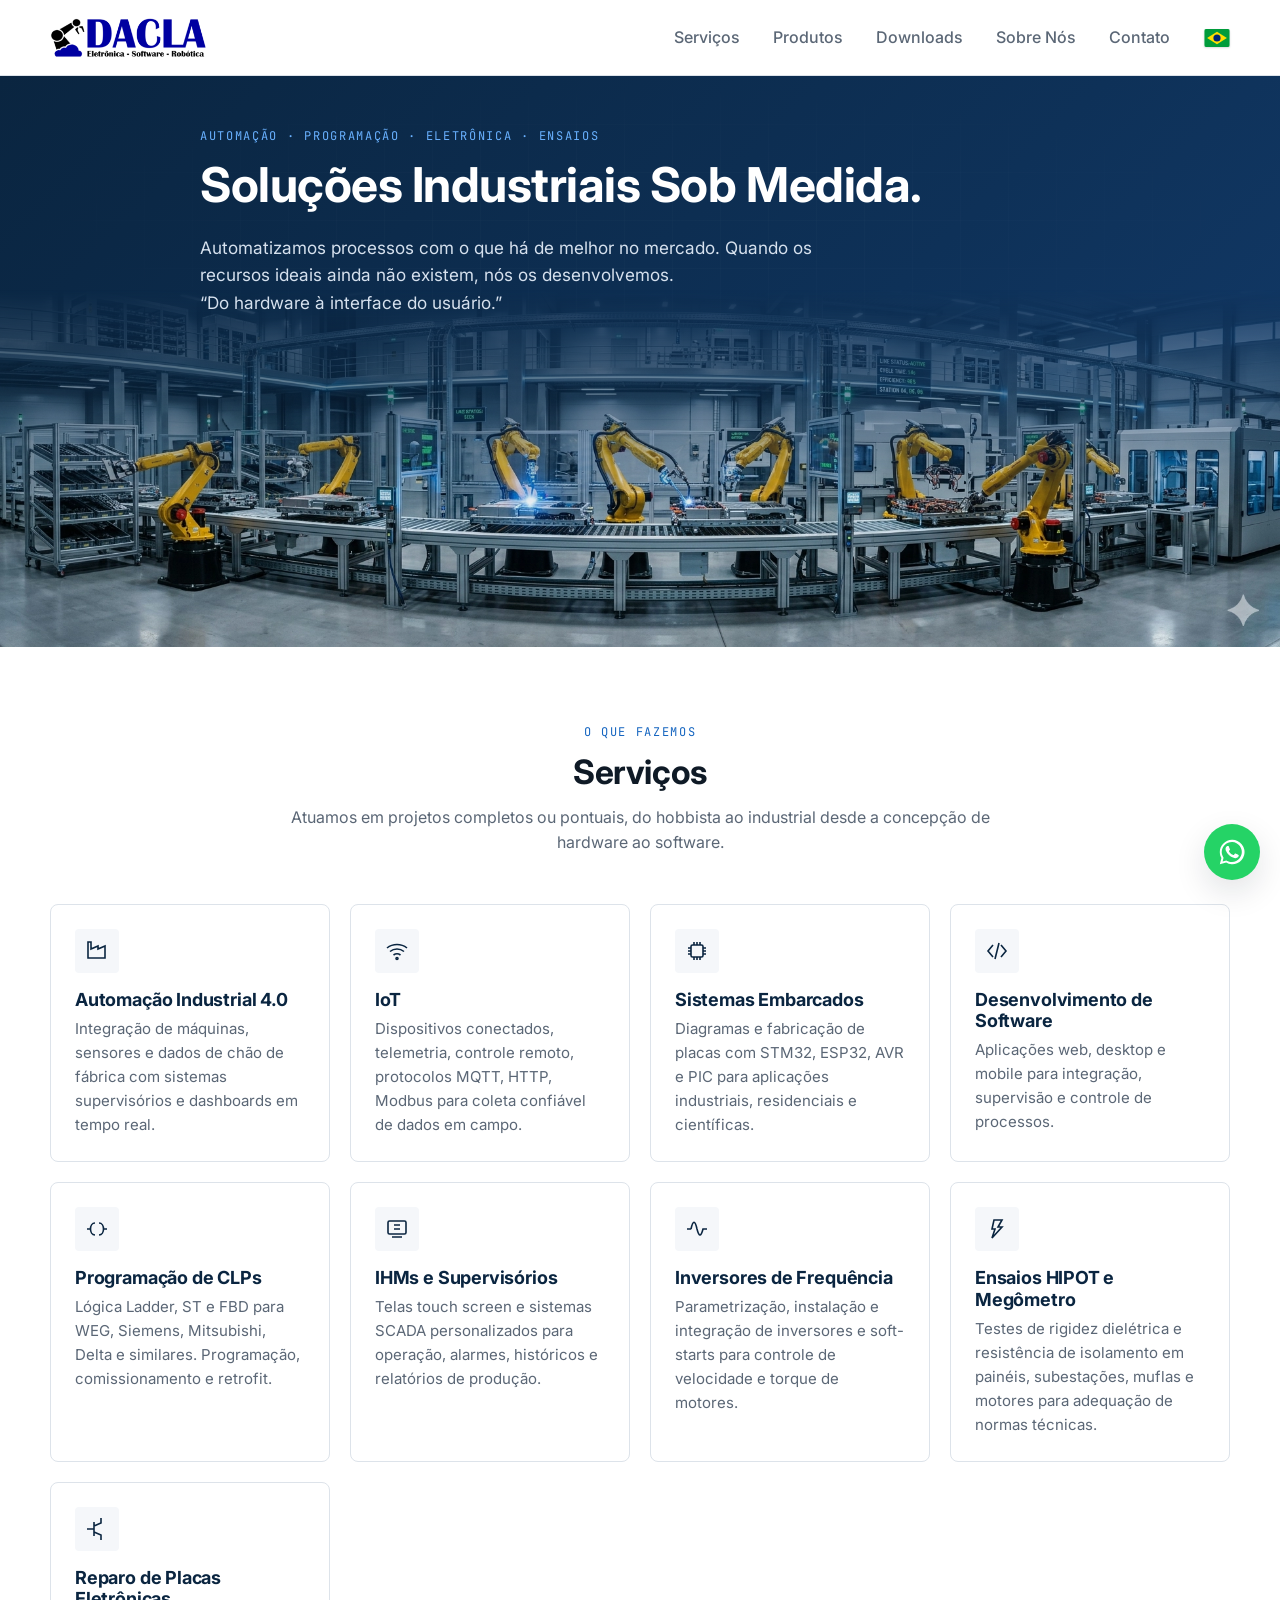
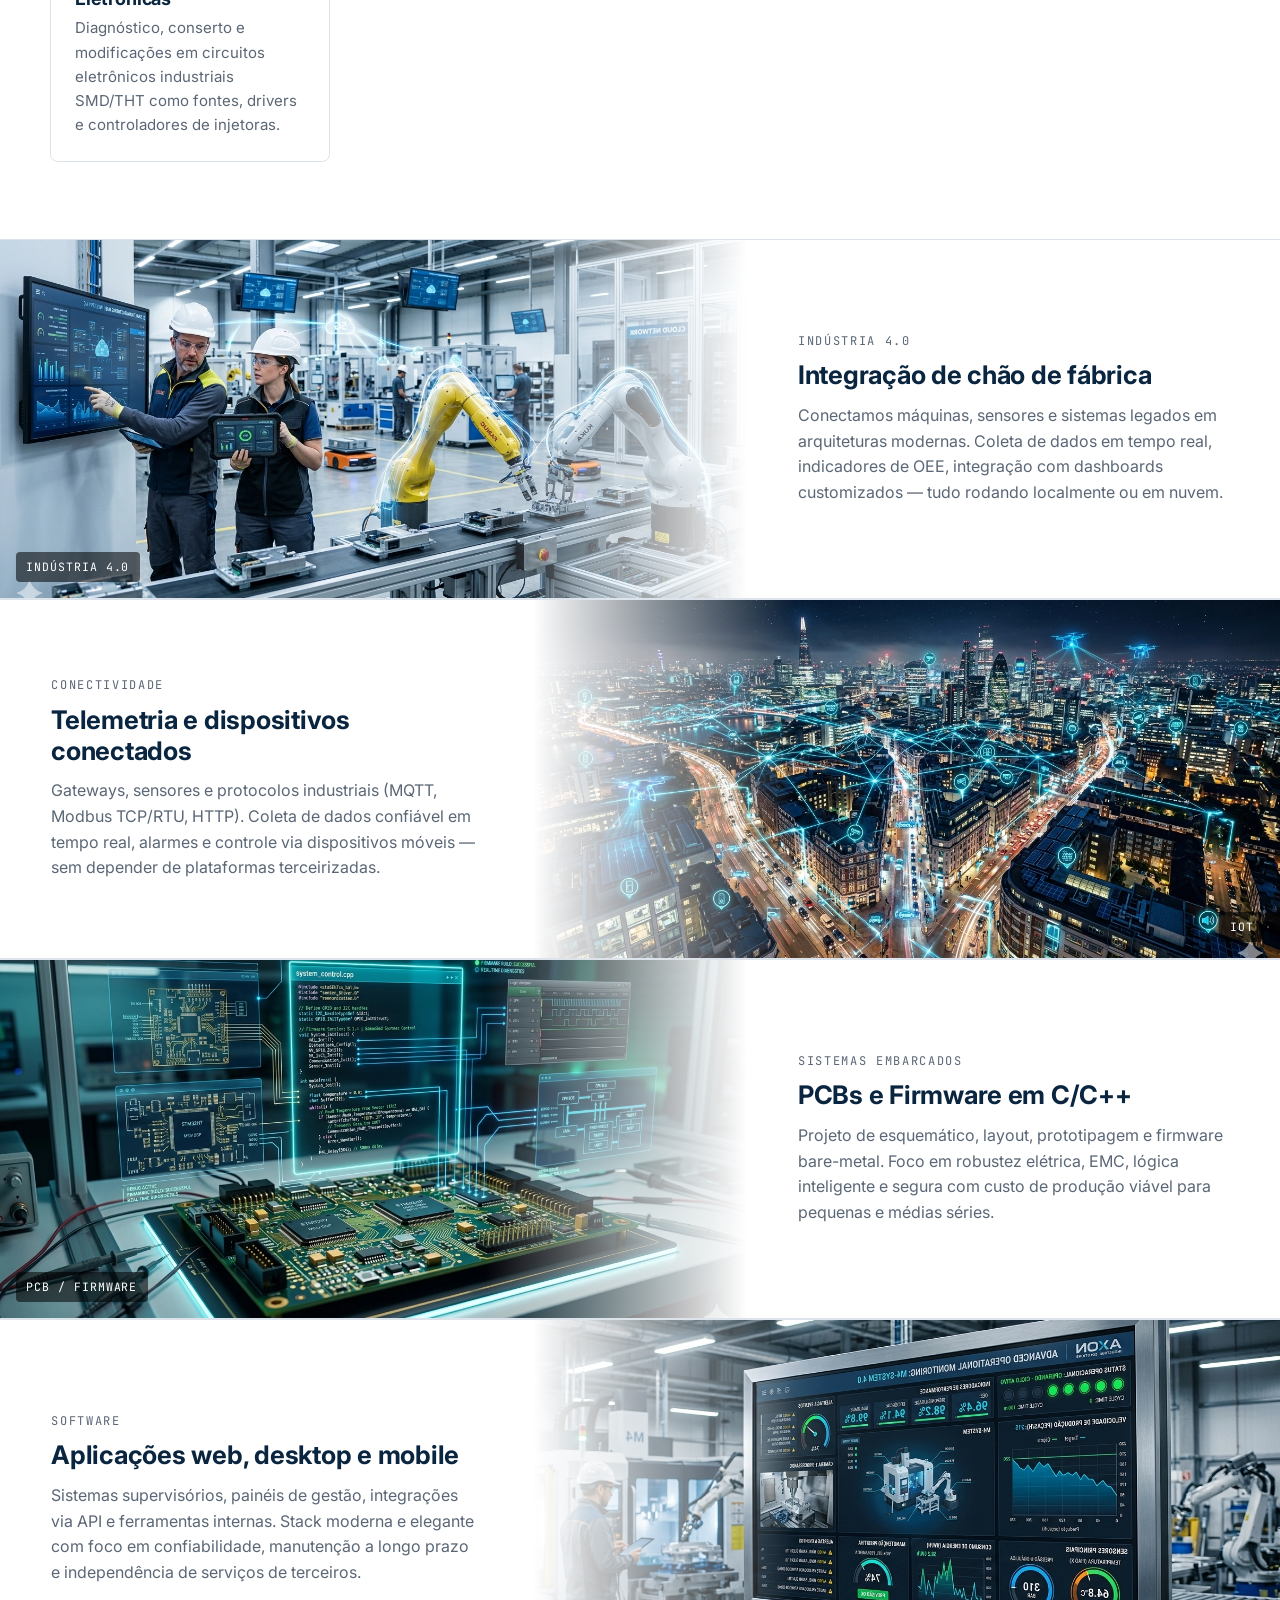
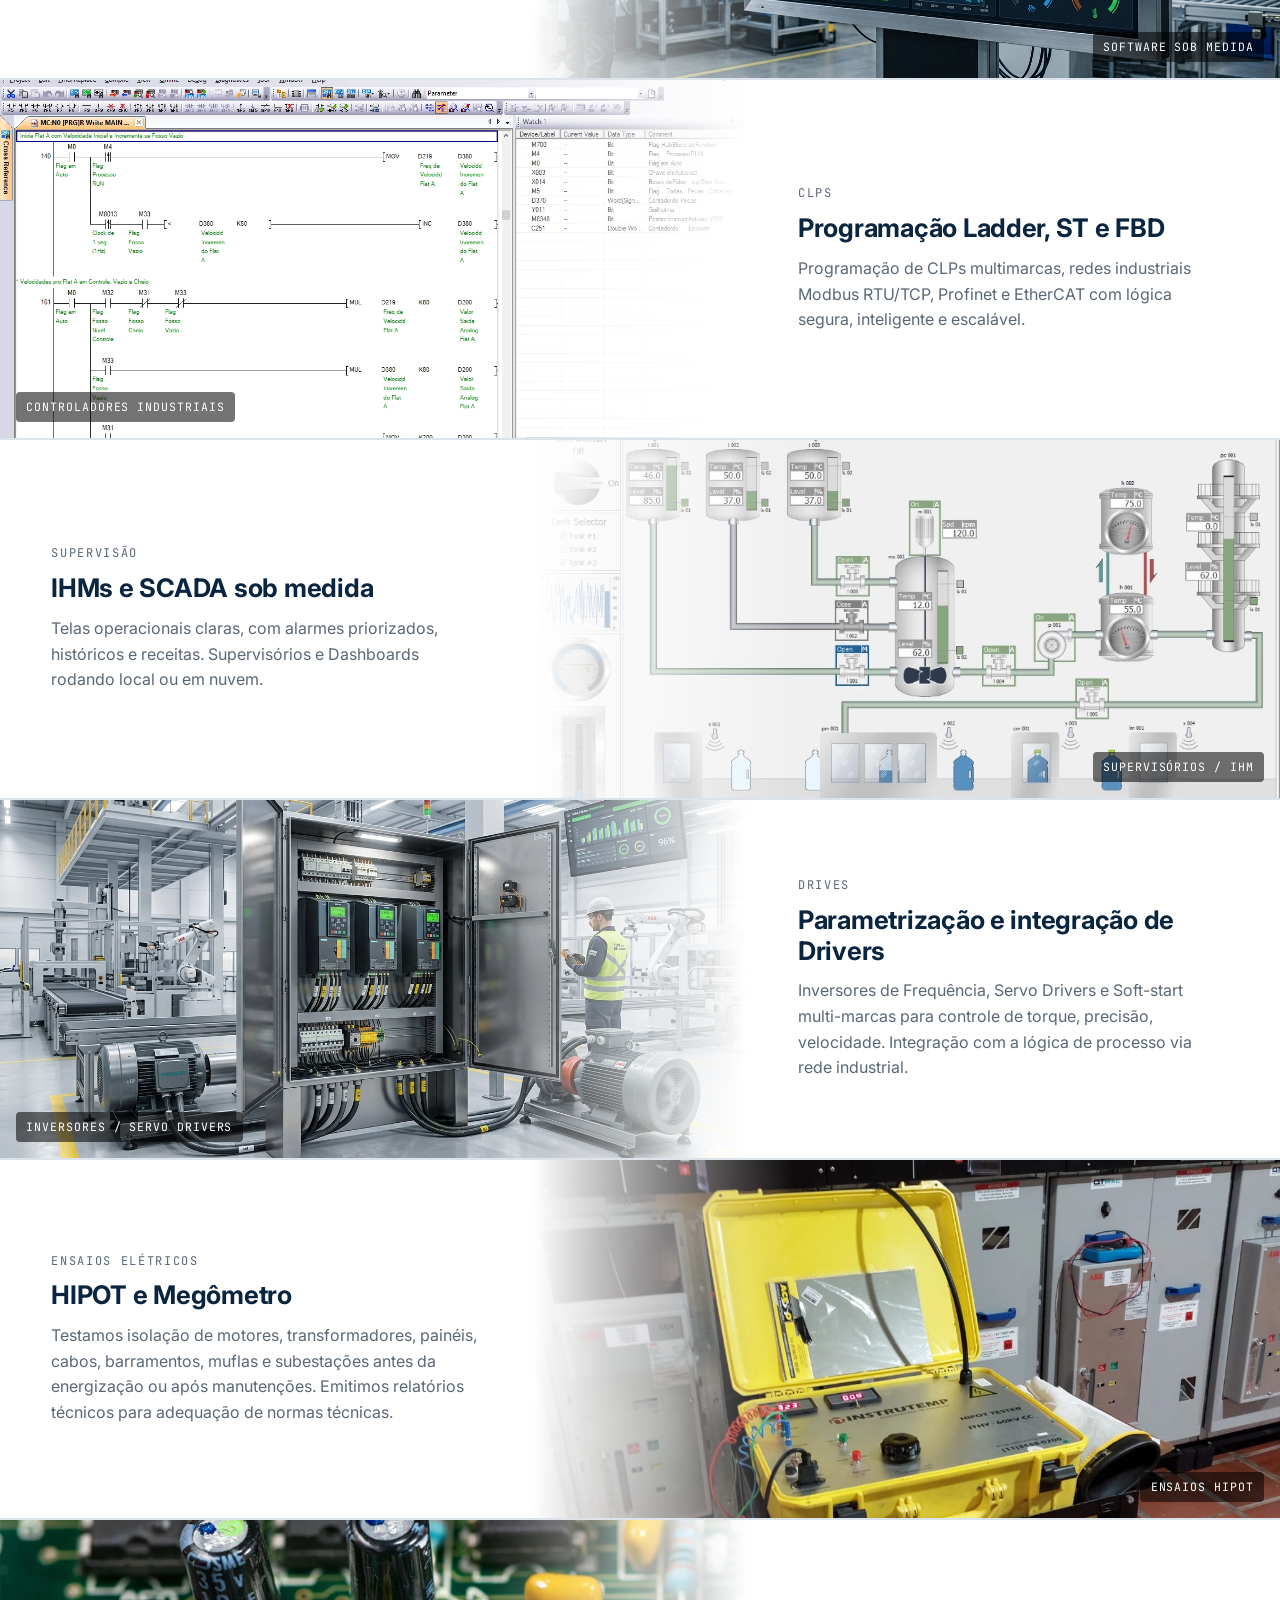
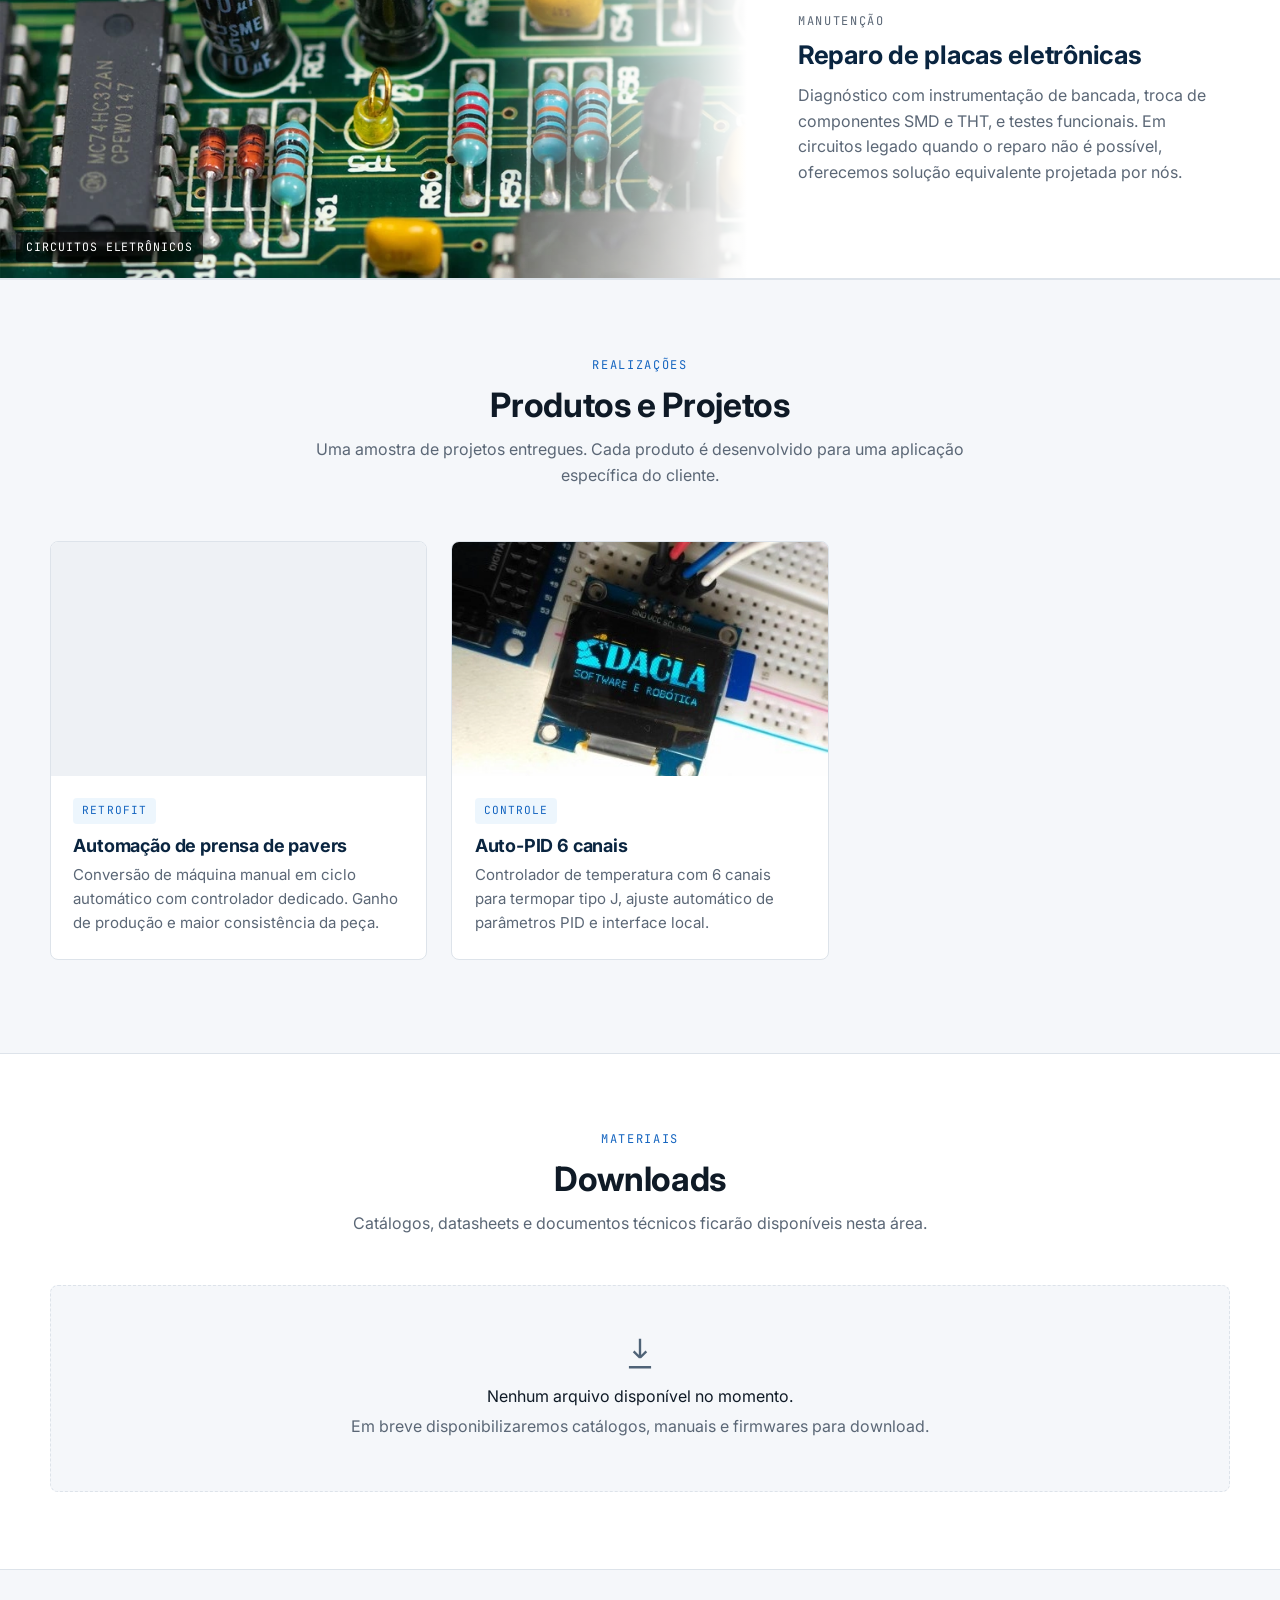
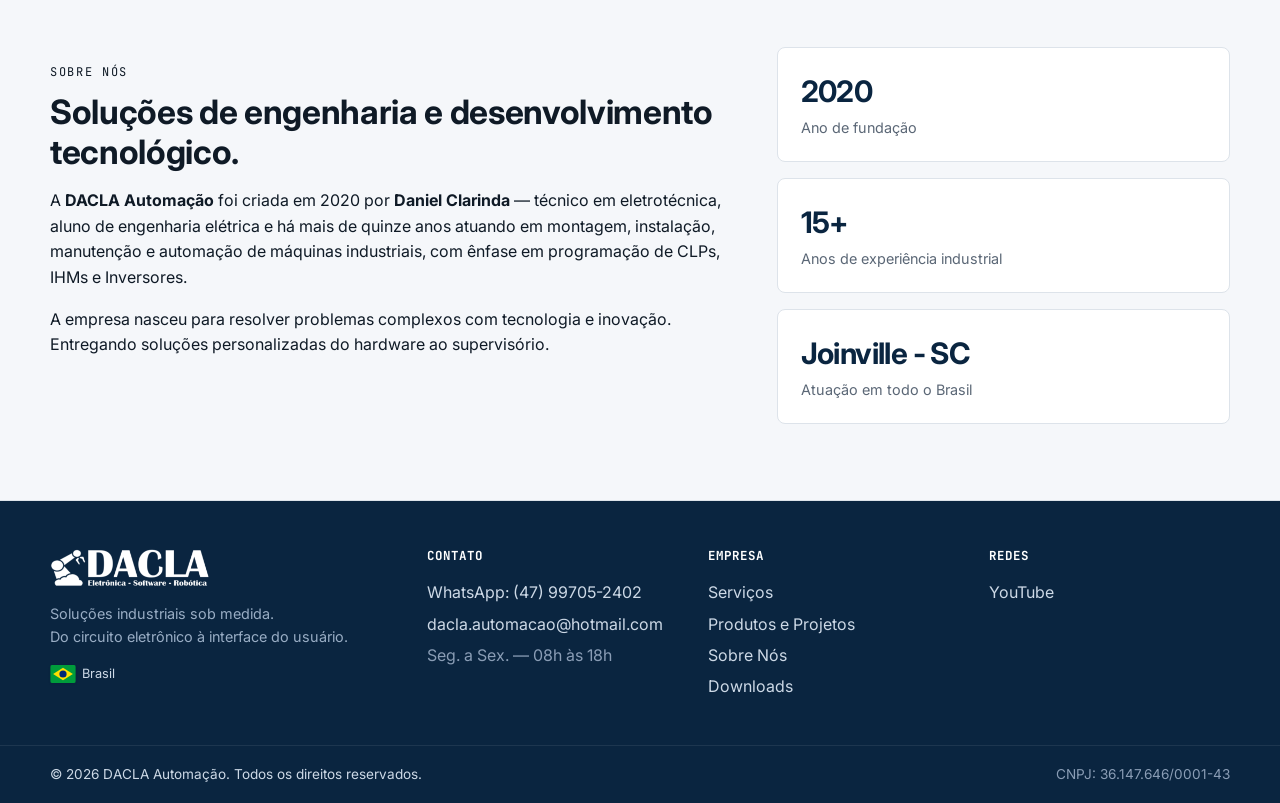
<file: index.html>
<!DOCTYPE html>
<html lang="pt-BR">
<head>
  <meta charset="UTF-8">
  <meta http-equiv="X-UA-Compatible" content="IE=edge">
  <meta name="viewport" content="width=device-width, initial-scale=1.0">
  
  <title>DACLA Automação | Projetos, Sistemas Embarcados, Programação e Ensaios</title>
  <meta name="description" content="Soluções em automação industrial 4.0, IoT, sistemas embarcados, CLPs, IHMs, inversores de frequência, ensaios com HIPOT, Megômetro, desenvolvimento e reparo de placas eletrônicas.">
  <meta name="author" content="DACLA Automação">
  <meta name="theme-color" content="#0a2540">
  <meta name="application-name" content="DACLA Automação">
  <!-- SYNC: URL canônica https://daclaautomacao.com.br/ aparece em canonical, og:url, og:image, twitter:image, schema.org (url, logo) e em sitemap.xml. Atualizar em todos. -->
  <link rel="canonical" href="https://daclaautomacao.com.br/">
  
  <!-- Open Graph -->
  <meta property="og:type" content="website">
  <meta property="og:locale" content="pt_BR">
  <meta property="og:site_name" content="DACLA Automação">
  <meta property="og:title" content="DACLA Automação — Engenharia em automação industrial e eletrônica">
  <meta property="og:description" content="Projetos sob medida em automação 4.0, sistemas embarcados, CLPs, IHMs, inversores de frequência e ensaios elétricos.">
  <meta property="og:url" content="https://daclaautomacao.com.br/">
  <meta property="og:image" content="https://daclaautomacao.com.br/assets/img/logo.png">
  
  <!-- Twitter -->
  <meta name="twitter:card" content="summary_large_image">
  <meta name="twitter:title" content="DACLA Automação">
  <meta name="twitter:description" content="Automação industrial 4.0, sistemas embarcados e eletrônica sob medida.">
  <meta name="twitter:image" content="https://daclaautomacao.com.br/assets/img/logo.png">
  
  <!-- Favicons -->
  <link rel="icon" href="favicon.ico" sizes="any">
  <link rel="apple-touch-icon" sizes="180x180" href="assets/img/apple-touch-icon.png">
  <link rel="icon" type="image/png" sizes="32x32" href="assets/img/favicon-32x32.png">
  <link rel="icon" type="image/png" sizes="16x16" href="assets/img/favicon-16x16.png">
  
  <!-- Fonts -->
  <link rel="preconnect" href="https://fonts.googleapis.com">
  <link rel="preconnect" href="https://fonts.gstatic.com" crossorigin>
  <link rel="preload" as="style" href="https://fonts.googleapis.com/css2?family=Inter:wght@400;500;600;700&family=JetBrains+Mono:wght@500&display=swap">
  <link rel="stylesheet" href="https://fonts.googleapis.com/css2?family=Inter:wght@400;500;600;700&family=JetBrains+Mono:wght@500&display=swap" media="print" onload="this.media='all'">
  <noscript><link rel="stylesheet" href="https://fonts.googleapis.com/css2?family=Inter:wght@400;500;600;700&family=JetBrains+Mono:wght@500&display=swap"></noscript>
  
  <!-- Styles -->
  <link rel="stylesheet" href="assets/css/style.css?v=2026-05-31-001">
  
  <!-- Schema.org — grafo conectando WebSite (para "site name" nas SERPs) e Organization -->
  <!-- SYNC: bloco abaixo contém telefone (+55-47-99705-2402), canal do YouTube e URLs canônicas. Todos também aparecem no footer/FAB do index.html e em 404.html. Manter espelhados. -->
  <script type="application/ld+json">
  {
    "@context": "https://schema.org",
    "@graph": [
      {
        "@type": "WebSite",
        "@id": "https://daclaautomacao.com.br/#website",
        "url": "https://daclaautomacao.com.br/",
        "name": "DACLA Automação",
        "alternateName": "DACLA",
        "inLanguage": "pt-BR",
        "publisher": { "@id": "https://daclaautomacao.com.br/#organization" }
      },
      {
        "@type": "Organization",
        "@id": "https://daclaautomacao.com.br/#organization",
        "name": "DACLA Automação",
        "url": "https://daclaautomacao.com.br/",
        "logo": "https://daclaautomacao.com.br/assets/img/logo.png",
        "foundingDate": "2020",
        "founder": {
          "@type": "Person",
          "name": "Daniel Clarinda",
          "jobTitle": "CEO"
        },
        "address": {
          "@type": "PostalAddress",
          "addressCountry": "BR"
        },
        "contactPoint": {
          "@type": "ContactPoint",
          "telephone": "+55-47-99705-2402",
          "contactType": "customer support",
          "areaServed": "BR",
          "availableLanguage": ["Portuguese"]
        },
        "sameAs": [
          "https://www.youtube.com/channel/UChazDXIuQ71YFWU7EQbSK5w"
        ],
        "knowsAbout": [
          "Projetos elétricos",
          "Automação Industrial",
          "Indústria 4.0",
          "IoT",
          "Sistemas Embarcados",
          "CLPs",
          "IHMs",
          "Inversores de Frequência",
          "Ensaios com HIPOT",
          "Ensaios com Megômetro",
          "Desenvolvimento de Software"
        ]
      }
    ]
  }
  </script>
</head>

<body>
  <!-- SVG sprite: símbolos reutilizados via <use href="#..."> -->
  <svg width="0" height="0" style="position:absolute" aria-hidden="true" focusable="false">
    <symbol id="icon-flag-br" viewBox="0 0 28 20">
      <rect width="28" height="20" fill="#009c3b"/>
      <path d="M14 3 L25 10 L14 17 L3 10 Z" fill="#ffdf00"/>
      <circle cx="14" cy="10" r="4" fill="#002776"/>
    </symbol>
  </svg>

  <a class="skip-link" href="#conteudo">Pular para o conteúdo</a>
  
  <!-- ============ HEADER ============ -->
  <header class="site-header" role="banner">
    <div class="container header-inner">
      <!-- logo -->
      <a class="brand" href="./" aria-label="DACLA Automação — página inicial">
        <img src="assets/img/logo.png" alt="DACLA Automação" width="160" height="44">
      </a>
      
      <!-- hamburger -->
      <button class="nav-toggle" id="navToggle" aria-expanded="false" aria-controls="primaryNav" aria-label="Abrir menu">
        <span></span><span></span><span></span>
      </button>
      
      <!-- menu -->
      <nav class="primary-nav" id="primaryNav" aria-label="Navegação principal">
        <ul>
          <li><a href="#servicos">Serviços</a></li>
          <li><a href="#produtos">Produtos</a></li>
          <li><a href="#downloads">Downloads</a></li>
          <li><a href="#sobre">Sobre Nós</a></li>
          <li><a href="#contato">Contato</a></li>
        </ul>
        <!-- Brasil flag -->
        <span class="flag-br" role="img" aria-label="Brasil" title="Empresa brasileira">
          <svg aria-hidden="true"><use href="#icon-flag-br"/></svg>
        </span>
      </nav>
    </div>
  </header>
  
  <main id="conteudo">
    <!-- ============ HERO ============ -->
    <section class="hero" aria-labelledby="heroTitle">
      
      <!-- background grid -->
      <div class="hero-bg" aria-hidden="true"></div>
      
      <div class="container">
        <div class="hero-inner">
          <!-- texts -->
          <p class="eyebrow">Automação · Programação · Eletrônica · Ensaios</p>
          <h1 id="heroTitle">Soluções Industriais Sob Medida.</h1>
          <p class="hero-lead">
            Automatizamos processos com o que há de melhor no mercado. Quando os recursos ideais ainda não existem, nós os desenvolvemos.<br>“Do hardware à interface do usuário.”
          </p>
        </div>
      </div>
      <!-- background image -->
      <div class="hero-media">
        <img
          src="assets/img/robo-line.webp"
          alt="Planta industrial com sistemas de automação em operação"
          loading="eager"
          decoding="async"
          fetchpriority="high">
      </div>
      
    </section>
    
    <!-- ============ SERVIÇOS ============ -->
    <section id="servicos" class="section" aria-labelledby="servicosTitle">
      
      <div class="container">
        <!-- header -->
        <header class="section-header">
          <p class="eyebrow">O que fazemos</p>
          <h2 id="servicosTitle">Serviços</h2>
          <p class="section-sub">Atuamos em projetos completos ou pontuais, do hobbista ao industrial desde a concepção de hardware ao software.</p>
        </header>
        
        <!-- cards -->
        <ul class="services-grid">
          <li class="service-card">
            <a href="#industria-40">
              <span class="service-icon" aria-hidden="true">
                <svg viewBox="0 0 24 24" fill="none" stroke="currentColor" stroke-width="1.6"><path d="M3 19 H20 V7 L13 10 V7 L6 10 V3 H3 Z"/></svg>
              </span>
              <h3>Automação Industrial 4.0</h3>
              <p>Integração de máquinas, sensores e dados de chão de fábrica com sistemas supervisórios e dashboards em tempo real.</p>
            </a>
          </li>
          
          <li class="service-card">
            <a href="#iot">
              <span class="service-icon" aria-hidden="true">
                <svg viewBox="0 0 24 24" fill="none" stroke="currentColor" stroke-width="1.6"><path d="M2 9a16 16 0 0 1 20 0"/><path d="M5 12.5a11 11 0 0 1 14 0"/><path d="M8.5 16a6 6 0 0 1 7 0"/><circle cx="12" cy="19.5" r="1"/></svg>
              </span>
              <h3>IoT</h3>
              <p>Dispositivos conectados, telemetria, controle remoto, protocolos MQTT, HTTP, Modbus para coleta confiável de dados em campo.</p>
            </a>
          </li>
          
          <li class="service-card">
            <a href="#sistemas-embarcados">
              <span class="service-icon" aria-hidden="true">
                <svg viewBox="0 0 24 24" fill="none" stroke="currentColor" stroke-width="1.6"><rect x="6" y="6" width="12" height="12" rx="1.5"/><path d="M9 3v3M12 3v3M15 3v3M9 18v3M12 18v3M15 18v3M3 9h3M3 12h3M3 15h3M18 9h3M18 12h3M18 15h3"/></svg>
              </span>
              <h3>Sistemas Embarcados</h3>
              <p>Diagramas e fabricação de placas com STM32, ESP32, AVR e PIC para aplicações industriais, residenciais e científicas.</p>
            </a>
          </li>
          
          <li class="service-card">
            <a href="#softwares">
              <span class="service-icon" aria-hidden="true">
                <svg viewBox="0 0 24 24" fill="none" stroke="currentColor" stroke-width="1.6"><path d="M8 6 3 12l5 6M16 6l5 6-5 6M14 4l-4 16"/></svg>
              </span>
              <h3>Desenvolvimento de Software</h3>
              <p>Aplicações web, desktop e mobile para integração, supervisão e controle de processos.</p>
            </a>
          </li>
          
          <li class="service-card">
            <a href="#clp">
              <span class="service-icon" aria-hidden="true">
                <svg viewBox="0 0 24 24" fill="none" stroke="currentColor" stroke-width="1.6"><path d="M 2 12 H 6 M 10 6 C 4 6 4 18 10 18 M 14 6 C 20 6 20 18 14 18 M 18 12 H 22"/></svg>
              </span>
              <h3>Programação de CLPs</h3>
              <p>Lógica Ladder, ST e FBD para WEG, Siemens, Mitsubishi, Delta e similares. Programação, comissionamento e retrofit.</p>
            </a>
          </li>
          
          <li class="service-card">
            <a href="#supervisorio">
              <span class="service-icon" aria-hidden="true">
                <svg viewBox="0 0 24 24" fill="none" stroke="currentColor" stroke-width="1.6"><rect x="3" y="4" width="18" height="13" rx="1.5"/><path d="M7 20h10M9 8h6M9 12h6"/></svg>
              </span>
              <h3>IHMs e Supervisórios</h3>
              <p>Telas touch screen e sistemas SCADA personalizados para operação, alarmes, históricos e relatórios de produção.</p>
            </a>
          </li>
          
          <li class="service-card">
            <a href="#inversores">
              <span class="service-icon" aria-hidden="true">
                <svg viewBox="0 0 24 24" fill="none" stroke="currentColor" stroke-width="1.6"><path d="M 6 12 C 8 3 10 3 12 12 M 12 12 C 14 20 16 20 18 12 L 22 12 M 2 12 L 6 12"/></svg>
              </span>
              <h3>Inversores de Frequência</h3>
              <p>Parametrização, instalação e integração de inversores e soft-starts para controle de velocidade e torque de motores.</p>
            </a>
          </li>
          
          <li class="service-card">
            <a href="#ensaios">
              <span class="service-icon" aria-hidden="true">
                <svg viewBox="0 0 24 24" fill="none" stroke="currentColor" stroke-width="1.6"><path d="M9 3 L17 3 L13 10 L17 10 L7 21 L10 12 L7 12 Z"/></svg>
              </span>
              <h3>Ensaios HIPOT e Megômetro</h3>
              <p>Testes de rigidez dielétrica e resistência de isolamento em painéis, subestações, muflas e motores para adequação de normas técnicas.</p>
            </a>
          </li>
          
          <li class="service-card">
            <a href="#eletronica">
              <span class="service-icon" aria-hidden="true">
                <svg viewBox="0 0 24 24" fill="none" stroke="currentColor" stroke-width="1.6"><path d="M 9 19 L 9 5 M 9 12 L 2 12 M 9 9 L 16 6 L 16 1 M 9 15 L 16 18 L 16 23"/></svg>
              </span>
              <h3>Reparo de Placas Eletrônicas</h3>
              <p>Diagnóstico, conserto e modificações em circuitos eletrônicos industriais SMD/THT como fontes, drivers e controladores de injetoras.</p>
            </a>
          </li>
        </ul>
      </div>
      
    </section>
    
    <!-- ============ SIDE BY SIDE ============ -->
    <section class="visual-sections" aria-label="Áreas técnicas de atuação">
      
      <article id="industria-40" class="visual-block" aria-labelledby="industria40Title">
        <div class="visual-image" style="background-image: url('assets/img/industry40.webp');" role="img" aria-label="Chão de fábrica com sistemas de automação 4.0">
          <span class="placeholder-tag">Indústria 4.0</span>
        </div>
        <div class="visual-text">
          <p class="eyebrow">Indústria 4.0</p>
          <h3 id="industria40Title">Integração de chão de fábrica</h3>
          <p>
            Conectamos máquinas, sensores e sistemas legados em arquiteturas modernas. Coleta de dados em tempo real, indicadores de OEE, integração com dashboards customizados — tudo rodando localmente ou em nuvem.
          </p>
        </div>
      </article>
      
      <article id="iot" class="visual-block reverse" aria-labelledby="iotTitle">
        <div class="visual-image" style="background-image: url('assets/img/IoT.webp');" role="img" aria-label="Dispositivos IoT conectados">
          <span class="placeholder-tag">IoT</span>
        </div>
        <div class="visual-text">
          <p class="eyebrow">Conectividade</p>
          <h3 id="iotTitle">Telemetria e dispositivos conectados</h3>
          <p>
            Gateways, sensores e protocolos industriais (MQTT, Modbus TCP/RTU, HTTP). Coleta de dados confiável em tempo real, alarmes e controle via dispositivos móveis — sem depender de plataformas terceirizadas.
          </p>
        </div>
      </article>
      
      <article id="sistemas-embarcados" class="visual-block" aria-labelledby="embarcadosTitle">
        <div class="visual-image" style="background-image:url('assets/img/sistemas-embarcados.webp')" role="img" aria-label="Placa de circuito impresso com microcontrolador">
          <span class="placeholder-tag">PCB / Firmware</span>
        </div>
        <div class="visual-text">
          <p class="eyebrow">Sistemas Embarcados</p>
          <h3 id="embarcadosTitle">PCBs e Firmware em C/C++</h3>
          <p>
            Projeto de esquemático, layout, prototipagem e firmware bare-metal. Foco em robustez elétrica, EMC, lógica inteligente e segura com custo de produção viável para pequenas e médias séries.
          </p>
        </div>
      </article>
      
      <article id="softwares" class="visual-block reverse" aria-labelledby="softwaresTitle">
        <div class="visual-image" style="background-image:url('assets/img/dashboard.webp')" role="img" aria-label="Dashboard de aplicação web para supervisão">
          <span class="placeholder-tag">Software sob medida</span>
        </div>
        <div class="visual-text">
          <p class="eyebrow">Software</p>
          <h3 id="softwaresTitle">Aplicações web, desktop e mobile</h3>
          <p>
            Sistemas supervisórios, painéis de gestão, integrações via API e ferramentas internas. Stack moderna e elegante com foco em confiabilidade, manutenção a longo prazo e independência de serviços de terceiros.
          </p>
        </div>
      </article>
      
      <article id="clp" class="visual-block" aria-labelledby="clpsTitle">
        <div class="visual-image" style="background-image:url('assets/img/clp-ladder.webp')" role="img" aria-label="Trecho de programação em Ladder em um CLP">
          <span class="placeholder-tag">Controladores Industriais</span>
        </div>
        <div class="visual-text">
          <p class="eyebrow">CLPs</p>
          <h3 id="clpsTitle">Programação Ladder, ST e FBD</h3>
          <p>
            Programação de CLPs multimarcas, redes industriais Modbus RTU/TCP, Profinet e EtherCAT com lógica segura, inteligente e escalável.
          </p>
        </div>
      </article>
      
      <article id="supervisorio" class="visual-block reverse" aria-labelledby="ihmsTitle">
        <div class="visual-image" style="background-image:url('assets/img/supervisorio.webp')" role="img" aria-label="Tela de sistema supervisório industrial">
          <span class="placeholder-tag">Supervisórios / IHM</span>
        </div>
        <div class="visual-text">
          <p class="eyebrow">Supervisão</p>
          <h3 id="ihmsTitle">IHMs e SCADA sob medida</h3>
          <p>
            Telas operacionais claras, com alarmes priorizados, históricos e receitas. Supervisórios e Dashboards rodando local ou em nuvem.
          </p>
        </div>
      </article>
      
      <article id="inversores" class="visual-block" aria-labelledby="driversTitle">
        <div class="visual-image" style="background-image: url('assets/img/inversor-frequencia.webp');" role="img" aria-label="Inversor de frequência industrial">
          <span class="placeholder-tag">Inversores / Servo Drivers</span>
        </div>
        <div class="visual-text">
          <p class="eyebrow">Drives</p>
          <h3 id="driversTitle">Parametrização e integração de Drivers</h3>
          <p>
            Inversores de Frequência, Servo Drivers e Soft-start multi-marcas para controle de torque, precisão, velocidade. Integração com a lógica de processo via rede industrial.
          </p>
        </div>
      </article>
      
      <article id="ensaios" class="visual-block reverse" aria-labelledby="ensaiosTitle">
        <div class="visual-image" style="background-image:url('assets/img/hipot-tester.webp');" role="img" aria-label="Equipamento de ensaio HIPOT em operação">
          <span class="placeholder-tag">Ensaios HIPOT</span>
        </div>
        <div class="visual-text">
          <p class="eyebrow">Ensaios elétricos</p>
          <h3 id="ensaiosTitle">HIPOT e Megômetro</h3>
          <p>
            Testamos isolação de motores, transformadores, painéis, cabos, barramentos, muflas e subestações antes da energização ou após manutenções. Emitimos relatórios técnicos para adequação de normas técnicas.
          </p>
        </div>
      </article>
      
      <article id="eletronica" class="visual-block" aria-labelledby="eletronicsTitle">
        <div class="visual-image" style="background-image:url('assets/img/pcb-pth.webp')" role="img" aria-label="Placa de circuito impresso em reparo">
          <span class="placeholder-tag">Circuitos Eletrônicos</span>
        </div>
        <div class="visual-text">
          <p class="eyebrow">Manutenção</p>
          <h3 id="eletronicsTitle">Reparo de placas eletrônicas</h3>
          <p>
            Diagnóstico com instrumentação de bancada, troca de componentes SMD e THT, e testes funcionais. Em circuitos legado quando o reparo não é possível, oferecemos solução equivalente projetada por nós.
          </p>
        </div>
      </article>
      
    </section>
    
    <!-- ============ PRODUTOS ============ -->
    <section id="produtos" class="section section-alt" aria-labelledby="produtosTitle">
      
      <div class="container">
        <!-- header -->
        <header class="section-header">
          <p class="eyebrow">Realizações</p>
          <h2 id="produtosTitle">Produtos e Projetos</h2>
          <p class="section-sub">Uma amostra de projetos entregues. Cada produto é desenvolvido para uma aplicação específica do cliente.</p>
        </header>
        
        <!-- cards -->
        <div class="products-grid">
          
          <article class="product-card">
            <!-- capa -->
            <div class="product-media product-video">
              <iframe
                src="https://www.youtube.com/embed/Bj9OIfq1y4I"
                title="Automação de máquina de fabricação de pavers e lajotas"
                loading="lazy"
                allow="accelerometer; clipboard-write; encrypted-media; gyroscope; picture-in-picture"
                allowfullscreen></iframe>
            </div>
            <!-- description -->
            <div class="product-body">
              <span class="product-tag">Retrofit</span>
              <h3>Automação de prensa de pavers</h3>
              <p>Conversão de máquina manual em ciclo automático com controlador dedicado. Ganho de produção e maior consistência da peça.</p>
            </div>
          </article>
          
          <article class="product-card">
            <!-- capa -->
            <div class="product-media">
              <img src="assets/img/controladorPID.webp" alt="Controlador de temperatura PID de 6 canais" loading="lazy" decoding="async">
            </div>
            <!-- description -->
            <div class="product-body">
              <span class="product-tag">Controle</span>
              <h3>Auto-PID 6 canais</h3>
              <p>Controlador de temperatura com 6 canais para termopar tipo J, ajuste automático de parâmetros PID e interface local.</p>
            </div>
          </article>
          
        </div>
      </div>
      
    </section>
    
    <!-- ============ DOWNLOADS ============ -->
    <section id="downloads" class="section" aria-labelledby="downloadsTitle">
      
      <div class="container">
        <!-- header -->
        <header class="section-header">
          <p class="eyebrow">Materiais</p>
          <h2 id="downloadsTitle">Downloads</h2>
          <p class="section-sub">Catálogos, datasheets e documentos técnicos ficarão disponíveis nesta área.</p>
        </header>
        
        <!-- download area -->
        <div class="downloads-empty">
          <svg viewBox="0 0 24 24" fill="none" stroke="currentColor" stroke-width="1.5" aria-hidden="true">
            <path d="M12 3v12m0 0 4-4m-4 4-4-4M5 21h14"/>
          </svg>
          <p>Nenhum arquivo disponível no momento.</p>
          <p class="muted">Em breve disponibilizaremos catálogos, manuais e firmwares para download.</p>
        </div>
      </div>
      
    </section>
    
    <!-- ============ SOBRE ============ -->
    <section id="sobre" class="section section-alt" aria-labelledby="sobreTitle">
      
      <div class="container about-grid">
        <!-- left text -->
        <div>
          <p class="eyebrow">Sobre nós</p>
          <h2 id="sobreTitle">Soluções de engenharia e desenvolvimento tecnológico.</h2>
          <p>
            A <strong>DACLA Automação</strong> foi criada em 2020 por <strong>Daniel Clarinda</strong> — técnico em eletrotécnica, aluno de engenharia elétrica e há mais de quinze anos atuando em montagem, instalação, manutenção e automação de máquinas industriais, com ênfase em programação de CLPs, IHMs e Inversores.
          </p>
          <p>
            A empresa nasceu para resolver problemas complexos com tecnologia e inovação. Entregando soluções personalizadas do hardware ao supervisório.
          </p>
        </div>
        
        <!-- info -->
        <aside class="about-stats" aria-label="Números da empresa">
          <div>
            <strong>2020</strong>
            <span>Ano de fundação</span>
          </div>
          <div>
            <strong>15+</strong>
            <span>Anos de experiência industrial</span>
          </div>
          <div>
            <strong>Joinville - SC</strong>
            <span>Atuação em todo o Brasil</span>
          </div>
        </aside>
      </div>
      
    </section>
    
  </main>
  
  <!-- ============ FOOTER ============ -->
  <footer id="contato" class="site-footer" role="contentinfo">
    
    <div class="container footer-grid">
      
      <div class="footer-brand">
        <!-- logo -->
        <img src="assets/img/logo.png" alt="DACLA Automação" width="160" height="44" loading="lazy">
        <p class="muted">Soluções industriais sob medida.<br>Do circuito eletrônico à interface do usuário.</p>
        
        <!-- Brasil flag -->
        <span class="flag-br" role="img" aria-label="Empresa brasileira" title="Brasil">
          <svg aria-hidden="true"><use href="#icon-flag-br"/></svg>
          <span>Brasil</span>
        </span>
      </div>
      
      <!-- contact -->
      <!-- SYNC: telefone, e-mail e CNPJ desta seção também aparecem em 404.html. Telefone também no schema.org (head) e no FAB do WhatsApp (final do body). -->
      <div>
        <h4>Contato</h4>
        <ul class="footer-list">
          <li>
            <a href="https://wa.me/5547997052402" target="_blank" rel="noopener">
              WhatsApp: (47) 99705-2402
            </a>
          </li>
          <li>
            <a href="mailto:dacla.automacao@hotmail.com">
              dacla.automacao@hotmail.com
            </a>
          </li>
          <li class="muted">Seg. a Sex. — 08h às 18h</li>
        </ul>
      </div>
      
      <!-- menu -->
      <div>
        <h4>Empresa</h4>
        <ul class="footer-list">
          <li><a href="#servicos">Serviços</a></li>
          <li><a href="#produtos">Produtos e Projetos</a></li>
          <li><a href="#sobre">Sobre Nós</a></li>
          <li><a href="#downloads">Downloads</a></li>
        </ul>
      </div>
      
      <!-- media -->
      <div>
        <h4>Redes</h4>
        <ul class="footer-list">
          <li>
            <a href="https://www.youtube.com/channel/UChazDXIuQ71YFWU7EQbSK5w" target="_blank" rel="noopener">
              YouTube
            </a>
          </li>
        </ul>
      </div>
      
    </div>
    
    <!-- footer bar -->
    <div class="footer-bottom">
      <div class="container">
        <span>&copy; <span id="year"></span> DACLA Automação. Todos os direitos reservados.</span>
        <span class="muted">CNPJ: 36.147.646/0001-43</span>
      </div>
    </div>
    
  </footer>
  
  <!-- ============ VOLTAR AO TOPO ============ -->
  <button
    id="backToTop"
    class="back-to-top"
    type="button"
    aria-label="Voltar ao topo da página">
    <svg viewBox="0 0 24 24" aria-hidden="true" focusable="false">
      <path fill="none" stroke="currentColor" stroke-width="2.2" stroke-linecap="round" stroke-linejoin="round" d="M6 14l6-6 6 6"/>
    </svg>
  </button>
  
  <!-- ============ WHATSAPP ICON ============ -->
  <!-- SYNC: mesmo número do footer e do schema.org. Também em 404.html. -->
  <a
    class="whatsapp-fab"
    href="https://wa.me/5547997052402"
    target="_blank"
    rel="noopener"
    aria-label="Fale conosco pelo WhatsApp">
    <svg viewBox="0 0 32 32" aria-hidden="true">
      <path fill="currentColor" d="M16 3C9 3 3 9 3 16c0 2.3.6 4.5 1.7 6.4L3 29l6.8-1.8A13 13 0 1 0 16 3zm0 23.7c-2 0-3.9-.5-5.6-1.5l-.4-.2-4 1 1-3.9-.3-.4A10.7 10.7 0 1 1 16 26.7zm6.1-8c-.3-.2-2-1-2.3-1.1-.3-.1-.5-.2-.8.2s-.9 1.1-1.1 1.3c-.2.2-.4.2-.7.1-.3-.2-1.4-.5-2.6-1.6-1-.8-1.6-1.9-1.8-2.2-.2-.3 0-.5.1-.7l.5-.6c.2-.2.2-.3.4-.5.1-.2.1-.4 0-.6-.1-.2-.8-2-1.1-2.7-.3-.7-.6-.6-.8-.6h-.7c-.2 0-.6.1-.9.4-.3.3-1.2 1.1-1.2 2.8s1.2 3.2 1.4 3.5c.2.2 2.4 3.7 5.9 5.2 3.5 1.4 3.5 1 4.2.9.6 0 2-.8 2.3-1.6.3-.8.3-1.5.2-1.6-.1-.1-.3-.2-.6-.4z"/>
    </svg>
  </a>
  
  <!-- Scripts (defer + modular) -->
  <script type="module" src="assets/js/main.js?v=2026-05-31-001"></script>
</body>
</html>
</file>
<file: assets/css/style.css>
/* =========================================================
   DACLA Automação — folha de estilo principal
   Paleta industrial: azul-marinho, cinzas e branco.
   Tipografia: Inter / JetBrains Mono.
   ========================================================= */

/* ---------- Reset enxuto ---------- */
*, *::before, *::after { box-sizing: border-box; }
html { -webkit-text-size-adjust: 100%; scroll-behavior: smooth; }
body, h1, h2, h3, h4, p, ul, figure { margin: 0; }
ul { padding: 0; list-style: none; }
img, svg, iframe { display: block; max-width: 100%; }
a { color: inherit; text-decoration: none; }
button { font: inherit; cursor: pointer; border: 0; background: none; color: inherit; }

/* ---------- Tokens ---------- */
:root {
  /* Cores industriais */
  --c-bg:        #ffffff;
  --c-surface:   #f5f7fa;
  --c-surface-2: #eef1f5;
  --c-border:    #dde3ea;
  --c-text:      #0f1a26;
  --c-muted:     #5b6776;
  --c-primary:   #0a2540;   /* azul-marinho profundo */
  --c-primary-2: #0e3158;
  --c-accent:    #1e88e5;   /* azul tech */
  --c-accent-2:  #1565c0;
  --c-success:   #25d366;

  /* Tipografia */
  --f-sans: 'Inter', system-ui, -apple-system, 'Segoe UI', Roboto, Arial, sans-serif;
  --f-mono: 'JetBrains Mono', ui-monospace, SFMono-Regular, Menlo, Consolas, monospace;

  /* Layout */
  --container: 1180px;
  --radius-sm: 4px;
  --radius:    8px;
  --radius-lg: 14px;

  /* Sombras */
  --shadow-sm: 0 1px 2px rgba(15,26,38,.06), 0 1px 1px rgba(15,26,38,.04);
  --shadow:    0 4px 14px rgba(15,26,38,.08);
  --shadow-lg: 0 12px 32px rgba(15,26,38,.12);

  /* Transições */
  --t: 200ms ease;
}

/* ---------- Base ---------- */
body {
  font-family: var(--f-sans);
  color: var(--c-text);
  background: var(--c-bg);
  line-height: 1.6;
  font-size: 16px;
  -webkit-font-smoothing: antialiased;
  text-rendering: optimizeLegibility;
}

h1, h2, h3, h4 {
  font-weight: 700;
  line-height: 1.2;
  letter-spacing: -.01em;
  color: var(--c-text);
}
h1 { font-size: clamp(1.9rem, 1.2rem + 2.4vw, 3rem); }
h2 { font-size: clamp(1.5rem, 1.1rem + 1.3vw, 2.1rem); }
h3 { font-size: 1.125rem; }
h4 { font-size: 1rem; }

p { color: var(--c-text); }
.muted { color: var(--c-muted); }

.container {
  width: min(100% - 2.5rem, var(--container));
  margin-inline: auto;
}

.eyebrow {
  font-family: var(--f-mono);
  font-size: .75rem;
  letter-spacing: .14em;
  text-transform: uppercase;
  color: var(--c-accent-2);
  margin-bottom: .6rem;
}

.skip-link {
  position: absolute;
  left: -9999px;
  top: 0;
  background: var(--c-primary);
  color: #fff;
  padding: .6rem 1rem;
  z-index: 100;
}
.skip-link:focus { left: 1rem; top: 1rem; }

/* ---------- Botões ---------- */
.btn {
  display: inline-flex;
  align-items: center;
  justify-content: center;
  gap: .5rem;
  padding: .85rem 1.4rem;
  border-radius: var(--radius);
  font-weight: 600;
  font-size: .95rem;
  transition: background var(--t), color var(--t), transform var(--t), border-color var(--t);
  border: 1px solid transparent;
  white-space: nowrap;
}
.btn-primary {
  background: var(--c-primary);
  color: #fff;
}
.btn-primary:hover { background: var(--c-primary-2); transform: translateY(-1px); }

/* ============================================================
   HEADER — tema claro (logo preserva cor original)
   ============================================================ */
.site-header {
  background: #fff;
  border-bottom: 1px solid var(--c-border);
  position: relative;
  z-index: 20;
  color: var(--c-text);
}
.header-inner {
  display: flex;
  align-items: center;
  justify-content: space-between;
  padding: 1rem 0;
  gap: 1rem;
}
.brand img {
  height: 40px;
  width: auto;
}

.primary-nav { display: flex; align-items: center; gap: 1.25rem; }
.primary-nav ul {
  display: flex;
  gap: .25rem;
}
.primary-nav a {
  display: inline-block;
  padding: .55rem .9rem;
  font-weight: 500;
  color: var(--c-muted);
  border-radius: var(--radius-sm);
  position: relative;
  transition: color var(--t), background var(--t);
}
.primary-nav a::after {
  content: '';
  position: absolute;
  left: 50%;
  bottom: 4px;
  width: 0;
  height: 2px;
  background: var(--c-accent);
  transition: width var(--t), left var(--t);
}
.primary-nav a:hover { color: var(--c-primary); }
.primary-nav a:hover::after { width: calc(100% - 1.6rem); left: .8rem; }

.flag-br {
  display: inline-flex;
  align-items: center;
  gap: .4rem;
  font-size: .8rem;
  color: var(--c-muted);
}
.flag-br svg {
  width: 26px;
  height: 18px;
  border-radius: 2px;
  box-shadow: 0 1px 2px rgba(15, 26, 38, 0.15);
}

/* Hamburguer mobile */
.nav-toggle {
  display: none;
  width: 42px;
  height: 42px;
  position: relative;
  border-radius: var(--radius-sm);
}
.nav-toggle span {
  display: block;
  width: 22px;
  height: 2px;
  background: var(--c-primary);
  margin: 5px auto;
  transform-origin: center;
  transition:
    transform 320ms cubic-bezier(.65, .05, .36, 1),
    opacity 200ms ease,
    background var(--t);
}
.nav-toggle[aria-expanded="true"] span:nth-child(1) { transform: translateY(7px) rotate(45deg); }
.nav-toggle[aria-expanded="true"] span:nth-child(2) { opacity: 0; transform: scaleX(.2); }
.nav-toggle[aria-expanded="true"] span:nth-child(3) { transform: translateY(-7px) rotate(-45deg); }

/* ============================================================
   HERO
   ============================================================ */
.hero {
  position: relative;
  color: #fff;
  background: linear-gradient(135deg, #0a2540 0%, #0e3158 60%, #133b6b 100%);
  overflow: hidden;
}
.hero-bg {
  position: absolute;
  top: 0;
  left: 0;
  right: 0;
  bottom: clamp(200px, 32vh, 320px);
  opacity: .18;
  background-image:
    linear-gradient(rgba(255,255,255,.08) 1px, transparent 1px),
    linear-gradient(90deg, rgba(255,255,255,.08) 1px, transparent 1px);
  background-size: 48px 48px;
  mask-image: radial-gradient(ellipse at center, #000 30%, transparent 75%);
  z-index: 0;
}
.hero-inner {
  position: relative;
  z-index: 2;
  padding: clamp(2rem, 4vw, 3.5rem) 0 clamp(1rem, 2vw, 2.5rem);
  max-width: 880px;
  margin-inline: auto;
}

.hero-media {
  position: relative;
  width: 100%;
  overflow: hidden;
  z-index: 1;
  /* A imagem sobe para se integrar com o final do texto. A máscara
     transparent→opaca cuida da fusão visual; z-index garante o texto
     legível por cima. Equivale a margin-bottom negativo no .hero-lead,
     mas isola o posicionamento estrutural da tipografia. */
  margin-top: -5rem;
}
.hero-media img {
  width: 100%;
  height: 100%;
  object-fit: cover;
  object-position: center 40%;
  display: block;
  -webkit-mask-image: linear-gradient(to bottom, transparent 0%, #000 65%);
          mask-image: linear-gradient(to bottom, transparent 0%, #000 65%);
}
.hero .eyebrow { color: #69b1ff; }
.hero h1 { color: #fff; }
.hero-lead {
  font-size: 1.075rem;
  color: #d6e1ee;
  margin: 1.25rem 0 1.75rem;
  max-width: 60ch;
}

/* ============================================================
   SEÇÕES GENÉRICAS
   ============================================================ */
.section { padding: clamp(3.5rem, 6vw, 5.5rem) 0; }
.section-alt { background: var(--c-surface); border-block: 1px solid var(--c-border); }

.section-header {
  text-align: center;
  max-width: 720px;
  margin: 0 auto 3rem;
}
.section-header .eyebrow { justify-content: center; }
.section-sub { color: var(--c-muted); margin-top: .75rem; }

/* ============================================================
   SERVIÇOS
   ============================================================ */
.services-grid {
  display: grid;
  grid-template-columns: repeat(auto-fit, minmax(260px, 1fr));
  gap: 1.25rem;
}
.service-card {
  background: #fff;
  border: 1px solid var(--c-border);
  border-radius: var(--radius);
  padding: 1.5rem;
  transition: border-color var(--t), transform var(--t), box-shadow var(--t);
  position: relative;
}
.service-card::before {
  content: '';
  position: absolute;
  inset: 0;
  border-radius: var(--radius);
  border-top: 2px solid transparent;
  transition: border-color var(--t);
  pointer-events: none;
}
.service-card:hover {
  border-color: var(--c-accent);
  transform: translateY(-2px);
  box-shadow: var(--shadow);
}
.service-card:hover::before { border-top-color: var(--c-accent); }
.service-card > a {
  display: block;
  color: inherit;
}
.service-card > a::before {
  content: '';
  position: absolute;
  inset: 0;
  border-radius: var(--radius);
  z-index: 2;
}
.service-card:focus-within {
  border-color: var(--c-accent);
  box-shadow: var(--shadow);
}
.service-icon {
  display: inline-flex;
  width: 44px; height: 44px;
  border-radius: var(--radius-sm);
  background: var(--c-surface);
  color: var(--c-primary);
  align-items: center; justify-content: center;
  margin-bottom: 1rem;
}
.service-icon svg { width: 24px; height: 24px; }
.service-card h3 { margin-bottom: .4rem; color: var(--c-primary); }
.service-card p { font-size: .94rem; color: var(--c-muted); }

/* ============================================================
   SESSÕES VISUAIS (estilo GIMP — imagem larga + texto lateral)
   ============================================================ */
.visual-sections { background: #fff; }

.visual-block {
  display: grid;
  grid-template-columns: 1.4fr 1fr;
  min-height: 360px;
  border-block: 1px solid var(--c-border);
}
.visual-block.reverse { grid-template-columns: 1fr 1.4fr; }
.visual-block.reverse .visual-image { order: 2; }
.visual-block.reverse .visual-text  { order: 1; }

.visual-image {
  background-size: cover;
  background-position: center;
  background-color: #0a2540;
  position: relative;
  min-height: 280px;
}
.visual-image::after {
  content: '';
  position: absolute;
  inset: 0;
  background: linear-gradient(to right, rgba(255,255,255,0) 65%, #fff 100%);
  pointer-events: none;
}
.visual-block.reverse .visual-image::after {
  background: linear-gradient(to left, rgba(255,255,255,0) 65%, #fff 100%);
}
.visual-image.placeholder {
  background-image:
    linear-gradient(135deg, #0a2540 0%, #1e3a5f 100%);
  background-color: #0a2540;
}
.visual-image.placeholder::before {
  content: '';
  position: absolute;
  inset: 0;
  background-image:
    repeating-linear-gradient(45deg, rgba(255,255,255,.04) 0 12px, transparent 12px 24px);
}
.placeholder-tag {
  position: absolute;
  left: 1rem;
  bottom: 1rem;
  background: rgba(0,0,0,.55);
  color: #fff;
  font-family: var(--f-mono);
  font-size: .72rem;
  letter-spacing: .08em;
  text-transform: uppercase;
  padding: .35rem .65rem;
  border-radius: var(--radius-sm);
  z-index: 1;
}
.visual-block.reverse .visual-image .placeholder-tag {
  left: auto;
  right: 1rem;
}

.visual-text {
  padding: clamp(2rem, 4vw, 3.5rem) clamp(1.5rem, 4vw, 3.5rem);
  display: flex;
  flex-direction: column;
  justify-content: center;
  background: #fff;
}
.visual-text h3 {
  font-size: clamp(1.25rem, 1rem + .8vw, 1.6rem);
  color: var(--c-primary);
  margin-bottom: .75rem;
}
.visual-text p { color: var(--c-muted); }

/* ============================================================
   PRODUTOS — carrossel responsivo (1 mobile / 2 tablet / 3 desktop)
   ============================================================ */
.products-carousel { position: relative; }

.products-grid {
  display: flex;
  gap: 1.5rem;
  overflow-x: auto;
  scroll-snap-type: x mandatory;
  -webkit-overflow-scrolling: touch;
  overscroll-behavior-inline: contain;
  scrollbar-width: none;
  padding-block: .25rem 1rem;
}
.products-grid::-webkit-scrollbar { display: none; }

.product-card {
  flex: 0 0 100%;
  scroll-snap-align: start;
  scroll-snap-stop: always;
  background: #fff;
  border: 1px solid var(--c-border);
  border-radius: var(--radius);
  overflow: hidden;
  display: flex;
  flex-direction: column;
  transition: transform var(--t), box-shadow var(--t), border-color var(--t);
}
@media (min-width: 720px) {
  .product-card { flex-basis: calc((100% - 1.5rem) / 2); }
}
@media (min-width: 1024px) {
  .product-card { flex-basis: calc((100% - 3rem) / 3); }
}

/* Setas — alinhadas verticalmente com o centro da mídia (~35% da altura
   do card, dado o aspect-ratio 16/10 da capa + corpo de texto abaixo). */
.products-arrow {
  position: absolute;
  top: 35%;
  transform: translateY(-50%);
  width: 44px;
  height: 44px;
  display: inline-flex;
  align-items: center;
  justify-content: center;
  color: #fff;
  background: rgba(10, 37, 64, 0.75);
  border: 1px solid rgba(255, 255, 255, 0.18);
  border-radius: 50%;
  box-shadow: var(--shadow);
  z-index: 5;
  transition: background var(--t), opacity var(--t), transform var(--t);
}
.products-arrow:hover:not(:disabled) {
  background: var(--c-primary);
  transform: translateY(-50%) scale(1.05);
}
.products-arrow:focus-visible {
  outline: 2px solid var(--c-accent);
  outline-offset: 3px;
}
.products-arrow:disabled { opacity: .35; cursor: default; }
.products-arrow svg { width: 18px; height: 18px; }
.products-arrow-prev { left: -.75rem; }
.products-arrow-next { right: -.75rem; }
.products-arrow[hidden],
.products-dots[hidden] { display: none !important; }

/* Dots */
.products-dots {
  display: flex;
  justify-content: center;
  gap: .5rem;
  margin-top: 1.25rem;
}
.products-dot {
  width: 8px;
  height: 8px;
  padding: 0;
  border-radius: 999px;
  background: var(--c-border);
  transition: background var(--t), width var(--t);
}
.products-dot[aria-current="true"] {
  background: var(--c-accent);
  width: 22px;
}
.products-dot:focus-visible {
  outline: 2px solid var(--c-accent);
  outline-offset: 3px;
}

.product-card:hover {
  transform: translateY(-2px);
  box-shadow: var(--shadow);
  border-color: var(--c-accent);
}
.product-media {
  aspect-ratio: 16 / 10;
  background: var(--c-surface-2);
  overflow: hidden;
  display: flex;
  align-items: center;
  justify-content: center;
}
.product-media img,
.product-media iframe {
  width: 100%;
  height: 100%;
  object-fit: cover;
  border: 0;
}
.product-video iframe { aspect-ratio: 16/10; }

.product-body { padding: 1.25rem 1.4rem 1.5rem; }
.product-tag {
  display: inline-block;
  font-family: var(--f-mono);
  font-size: .7rem;
  letter-spacing: .1em;
  text-transform: uppercase;
  color: var(--c-accent-2);
  background: rgba(30,136,229,.08);
  padding: .25rem .55rem;
  border-radius: var(--radius-sm);
  margin-bottom: .65rem;
}
.product-card h3 { color: var(--c-primary); margin-bottom: .4rem; }
.product-card p { color: var(--c-muted); font-size: .94rem; }

/* ============================================================
   DOWNLOADS — estado vazio
   ============================================================ */
.downloads-empty {
  background: var(--c-surface);
  border: 1px dashed var(--c-border);
  border-radius: var(--radius);
  padding: 3rem 1.5rem;
  text-align: center;
  color: var(--c-muted);
}
.downloads-empty svg {
  width: 38px; height: 38px;
  margin: 0 auto .75rem;
  color: var(--c-primary);
  opacity: .7;
}
.downloads-empty p { margin: .25rem 0; }

/* ============================================================
   SOBRE
   ============================================================ */
.about-grid {
  display: grid;
  grid-template-columns: 1.5fr 1fr;
  gap: 3rem;
  align-items: start;
}
.about-grid p { margin-top: 1rem; color: var(--c-text); }
.about-stats {
  display: grid;
  gap: 1rem;
}
.about-stats > div {
  background: #fff;
  border: 1px solid var(--c-border);
  border-radius: var(--radius);
  padding: 1.25rem 1.4rem;
}
.about-stats strong {
  display: block;
  font-size: 1.85rem;
  color: var(--c-primary);
  font-weight: 700;
  letter-spacing: -.02em;
}
.about-stats span { color: var(--c-muted); font-size: .9rem; }

/* ============================================================
   FOOTER
   ============================================================ */
.site-footer {
  background: var(--c-primary);
  color: #cdd9e6;
  padding-top: 3rem;
  scroll-margin-top: 2rem;
}
.site-footer h4 {
  color: #fff;
  text-transform: uppercase;
  letter-spacing: .08em;
  font-size: .78rem;
  font-family: var(--f-mono);
  margin-bottom: 1rem;
}
.footer-grid {
  display: grid;
  grid-template-columns: 1.4fr repeat(3, 1fr);
  gap: 2.5rem;
  padding-bottom: 2.5rem;
}
.footer-brand img {
  height: 38px;
  filter: brightness(0) invert(1);
  margin-bottom: .9rem;
}
.footer-brand p { color: #99adc4; margin-bottom: 1rem; font-size: .9rem; }
.footer-brand .flag-br { color: #cdd9e6; }

.footer-list li { margin: .35rem 0; }
.footer-list a {
  color: #cdd9e6;
  transition: color var(--t);
}
.footer-list a:hover { color: #fff; }
.footer-list .muted { color: #8a9db5; }

.footer-bottom {
  border-top: 1px solid rgba(255,255,255,.08);
  padding: 1.1rem 0;
  font-size: .85rem;
}
.footer-bottom .container {
  display: flex;
  justify-content: space-between;
  align-items: center;
  gap: 1rem;
  flex-wrap: wrap;
}
.footer-bottom .muted { color: #8a9db5; }

/* ============================================================
   PÁGINA 404
   ============================================================ */
.err-wrap {
  min-height: 70vh;
  display: flex;
  align-items: center;
  justify-content: center;
  text-align: center;
  padding: 3rem 1rem;
}
.err-code {
  font-family: var(--f-mono);
  color: var(--c-accent-2);
  letter-spacing: .2em;
  font-size: .85rem;
}
.err-wrap h1 {
  font-size: clamp(2.5rem, 5vw, 4rem);
  color: var(--c-primary);
  margin: .5rem 0 1rem;
}
.err-wrap p {
  color: var(--c-muted);
  max-width: 480px;
  margin: 0 auto 1.5rem;
}

/* ============================================================
   BOTÃO WHATSAPP FLUTUANTE
   ============================================================ */
.whatsapp-fab {
  position: fixed;
  bottom: 1.25rem;
  right: 1.25rem;
  width: 56px;
  height: 56px;
  background: var(--c-success);
  color: #fff;
  border-radius: 50%;
  display: flex;
  align-items: center;
  justify-content: center;
  box-shadow: var(--shadow-lg);
  z-index: 50;
  transition: transform var(--t), box-shadow var(--t);
}
.whatsapp-fab:hover {
  transform: translateY(-3px) scale(1.04);
  box-shadow: 0 14px 38px rgba(37,211,102,.45);
}
.whatsapp-fab svg { width: 30px; height: 30px; }

/* ============================================================
   BOTÃO VOLTAR AO TOPO
   ============================================================ */
.back-to-top {
  position: fixed;
  right: 1.25rem;
  bottom: calc(1.25rem + 56px + 12px);
  width: 42px;
  height: 42px;
  display: inline-flex;
  align-items: center;
  justify-content: center;
  color: #fff;
  background: rgba(10, 37, 64, 0.45);
  border: 1px solid rgba(255, 255, 255, 0.18);
  border-radius: 50%;
  -webkit-backdrop-filter: blur(10px) saturate(140%);
  backdrop-filter: blur(10px) saturate(140%);
  box-shadow: 0 6px 18px rgba(15, 26, 38, 0.18);
  opacity: 0;
  visibility: hidden;
  transform: translateY(10px);
  transition:
    opacity var(--t),
    transform var(--t),
    background-color var(--t),
    box-shadow var(--t),
    visibility 0s linear var(--t);
  z-index: 51;
}
.back-to-top.is-visible {
  opacity: 1;
  visibility: visible;
  transform: translateY(0);
  transition:
    opacity var(--t),
    transform var(--t),
    background-color var(--t),
    box-shadow var(--t),
    visibility 0s linear 0s;
}
.back-to-top:hover {
  background: rgba(10, 37, 64, 0.7);
  transform: translateY(-2px);
  box-shadow: 0 10px 24px rgba(15, 26, 38, 0.28);
}
.back-to-top:focus-visible {
  outline: 2px solid var(--c-accent);
  outline-offset: 3px;
}
.back-to-top:active { transform: translateY(0); }
.back-to-top svg { width: 18px; height: 18px; }

@media (max-width: 600px) {
  .back-to-top {
    right: 1rem;
    bottom: calc(1rem + 56px + 10px);
    width: 40px;
    height: 40px;
  }
}

@media (prefers-reduced-motion: reduce) {
  .back-to-top {
    transition: opacity var(--t), visibility 0s linear var(--t);
    transform: none;
  }
  .back-to-top.is-visible { transform: none; }
  .back-to-top:hover { transform: none; }
}

/* ============================================================
   RESPONSIVIDADE
   ============================================================ */
@media (max-width: 900px) {
  .footer-grid { grid-template-columns: 1fr 1fr; }
  .about-grid { grid-template-columns: 1fr; gap: 2rem; }
  .visual-block,
  .visual-block.reverse {
    grid-template-columns: 1fr;
  }
  .visual-block.reverse .visual-image { order: 0; }
  .visual-block.reverse .visual-text  { order: 0; }
  .visual-image { min-height: 220px; }
  .visual-image::after,
  .visual-block.reverse .visual-image::after {
    background: linear-gradient(to bottom, rgba(255,255,255,0) 65%, #fff 100%);
  }
}

@media (max-width: 720px) {
  /* Serviços viram carrossel horizontal com snap por toque. */
  .services-grid {
    display: flex;
    gap: 1rem;
    overflow-x: auto;
    scroll-snap-type: x mandatory;
    -webkit-overflow-scrolling: touch;
    overscroll-behavior-inline: contain;
    scrollbar-width: none;
    padding-block: .25rem 1rem;
  }
  .services-grid::-webkit-scrollbar { display: none; }
  .service-card {
    flex: 0 0 85%;
    scroll-snap-align: center;
    scroll-snap-stop: always;
  }
  .services-dots {
    display: flex;
    justify-content: center;
    gap: .5rem;
    margin-top: 1.25rem;
  }
  .services-dot {
    width: 8px;
    height: 8px;
    padding: 0;
    border-radius: 999px;
    background: var(--c-border);
    transition: background var(--t), width var(--t);
  }
  .services-dot[aria-current="true"] {
    background: var(--c-accent);
    width: 22px;
  }
  .services-dot:focus-visible {
    outline: 2px solid var(--c-accent);
    outline-offset: 3px;
  }

  .nav-toggle { display: block; }

  .primary-nav {
    position: absolute;
    top: 100%;
    left: 0;
    right: 0;
    background: #fff;
    flex-direction: column;
    align-items: stretch;
    gap: 0;
    border-top: 1px solid var(--c-border);
    border-bottom: 1px solid var(--c-border);
    box-shadow: 0 12px 24px rgba(15, 26, 38, 0.12);
    max-height: 0;
    overflow: hidden;
    transition: max-height var(--t);
  }
  .primary-nav.open { max-height: 480px; }
  .primary-nav ul {
    flex-direction: column;
    padding: .5rem 1rem;
    gap: 0;
  }
  .primary-nav a {
    display: block;
    padding: .85rem .5rem;
    border-bottom: 1px solid var(--c-border);
  }
  .primary-nav a::after { display: none; }
  .primary-nav .flag-br {
    padding: .85rem 1.5rem 1rem;
    justify-content: flex-start;
  }
  .footer-grid { grid-template-columns: 1fr; gap: 1.75rem; }
  .footer-bottom .container { justify-content: center; text-align: center; }

  .hero-bg { bottom: clamp(160px, 26vh, 220px); }
  .hero-media { height: clamp(160px, 26vh, 220px); }
}

/* ============================================================
   ACESSIBILIDADE — preferências do usuário
   ============================================================ */
@media (prefers-reduced-motion: reduce) {
  *, *::before, *::after {
    animation: none !important;
    transition: none !important;
    scroll-behavior: auto !important;
  }
}

/* Foco visível consistente */
:where(a, button, [tabindex]):focus-visible {
  outline: 2px solid var(--c-accent);
  outline-offset: 3px;
  border-radius: var(--radius-sm);
}
</file>
